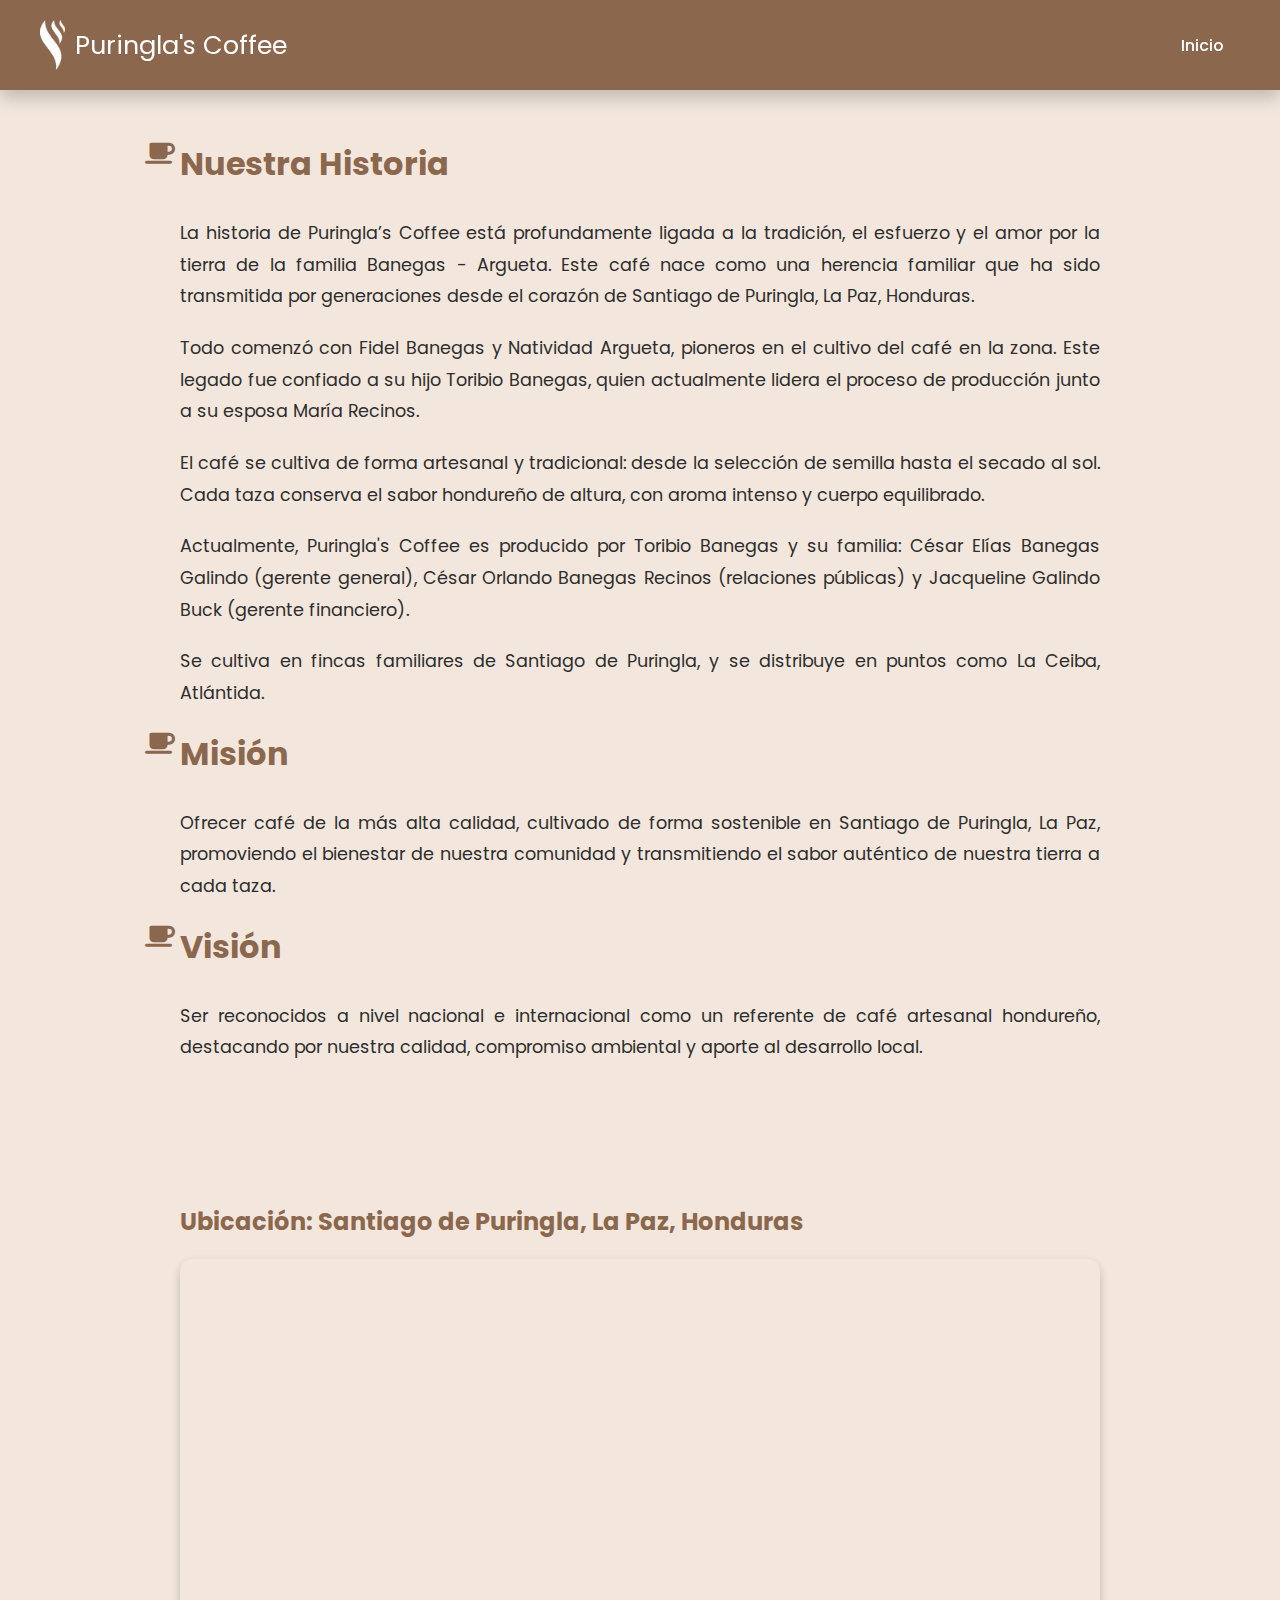
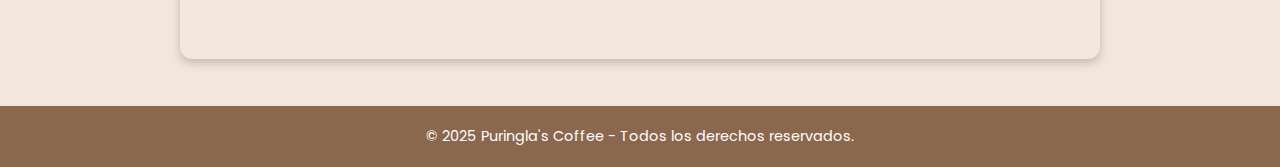
<file: historia.html>
<!DOCTYPE html>
<html lang="es">
<head>
  <meta charset="UTF-8">
  <meta name="viewport" content="width=device-width, initial-scale=1.0">
  <title>Puringla's Coffee</title>
  <link rel="stylesheet" href="https://cdnjs.cloudflare.com/ajax/libs/font-awesome/6.4.0/css/all.min.css"/>
  <link href="https://fonts.googleapis.com/css2?family=Miniver&family=Poppins:wght@300;500;700&display=swap" rel="stylesheet">
  <style>
    :root {
      --cafe: #8b674d;
      --beige: #f3e7dd;
      --oscuro: #2e2e2e;
    }

    * {
      box-sizing: border-box;
      padding: 0;
      margin: 0;
      font-family: 'Poppins', sans-serif;
    }

    body {
      background-color: var(--beige);
      color: var(--oscuro);
      scroll-behavior: smooth;
    }

    header {
      background-color: var(--cafe);
      color: white;
      padding: 20px 40px;
      display: flex;
      align-items: center;
      justify-content: space-between;
      position: fixed;
      top: 0;
      width: 100%;
      z-index: 10;
      box-shadow: 0 8px 16px rgba(0, 0, 0, 0.2);
      animation: slideDown 1s ease forwards;
    }

    @keyframes slideDown {
      from {
        transform: translateY(-100%);
        opacity: 0;
      }
      to {
        transform: translateY(0);
        opacity: 1;
      }
    }

    .logo {
      display: flex;
      align-items: center;
      gap: 10px;
      font-size: 1.6rem;
      font-family: 'Miniver', cursive;
    }

    .logo img {
      height: 50px;
    }

    nav a {
      color: white;
      text-decoration: none;
      font-weight: 500;
      font-size: 1rem;
      padding: 8px 16px;
      border-radius: 20px;
      transition: background 0.3s;
    }

    nav a:hover {
      background-color: rgba(255, 255, 255, 0.15);
    }

    .about-section {
      padding: 140px 40px 80px;
      max-width: 1000px;
      margin: auto;
      animation: fadeIn 2s ease forwards;
    }

    @keyframes fadeIn {
      0% { opacity: 0; transform: translateY(30px); }
      100% { opacity: 1; transform: translateY(0); }
    }

    .about-section h2 {
      font-size: 2rem;
      margin-bottom: 30px;
      color: var(--cafe);
      position: relative;
    }

    .about-section h2::after {
      content: "\f0f4";
      font-family: "Font Awesome 6 Free";
      font-weight: 900;
      font-size: 24px;
      color: var(--cafe);
      position: absolute;
      left: -35px;
      top: 0;
    }

    .about-section p {
      font-size: 1.1rem;
      line-height: 1.8;
      margin-bottom: 20px;
      text-align: justify;
    }

    .map-section {
      max-width: 1000px;
      margin: 40px auto;
      padding: 0 40px;
      animation: fadeIn 2s ease forwards;
    }

    .map-section h3 {
      font-size: 1.5rem;
      color: var(--cafe);
      margin-bottom: 20px;
    }

    .map-section iframe {
      width: 100%;
      height: 400px;
      border: 0;
      border-radius: 12px;
      box-shadow: 0 4px 10px rgba(0, 0, 0, 0.2);
    }

    footer {
      text-align: center;
      padding: 20px;
      background-color: var(--cafe);
      color: white;
      font-size: 0.9rem;
    }
  </style>
</head>
<body>

  <header>
    <div class="logo">
      <img src="BLANCO.png" alt="Logo">
      <span>Puringla's Coffee</span>
    </div>
    <nav>
      <a href="index.html">Inicio</a>
    </nav>
  </header>

  <section class="about-section" id="inicio">
    <h2>Nuestra Historia</h2>
    <p>
      La historia de Puringla’s Coffee está profundamente ligada a la tradición, el esfuerzo y el amor por la tierra de la familia Banegas - Argueta. Este café nace como una herencia familiar que ha sido transmitida por generaciones desde el corazón de Santiago de Puringla, La Paz, Honduras.
    </p>
    <p>
      Todo comenzó con Fidel Banegas y Natividad Argueta, pioneros en el cultivo del café en la zona. Este legado fue confiado a su hijo Toribio Banegas, quien actualmente lidera el proceso de producción junto a su esposa María Recinos.
    </p>
    <p>
      El café se cultiva de forma artesanal y tradicional: desde la selección de semilla hasta el secado al sol. Cada taza conserva el sabor hondureño de altura, con aroma intenso y cuerpo equilibrado.
    </p>
    <p>
      Actualmente, Puringla's Coffee es producido por Toribio Banegas y su familia: César Elías Banegas Galindo (gerente general), César Orlando Banegas Recinos (relaciones públicas) y Jacqueline Galindo Buck (gerente financiero).
    </p>
    <p>
      Se cultiva en fincas familiares de Santiago de Puringla, y se distribuye en puntos como La Ceiba, Atlántida.
    </p>
    <h2>Misión</h2>
<p>Ofrecer café de la más alta calidad, cultivado de forma sostenible en Santiago de Puringla, La Paz, promoviendo el bienestar de nuestra comunidad y transmitiendo el sabor auténtico de nuestra tierra a cada taza.</p>

<h2>Visión</h2>
<p>Ser reconocidos a nivel nacional e internacional como un referente de café artesanal hondureño, destacando por nuestra calidad, compromiso ambiental y aporte al desarrollo local.</p>

  </section>

  <section class="map-section">
    <h3>Ubicación: Santiago de Puringla, La Paz, Honduras</h3>
    <iframe src="https://www.google.com/maps/embed?pb=!1m18!1m12!1m3!1d3882.1017484143836!2d-87.99563142595405!3d14.051013290187633!2m3!1f0!2f0!3f0!3m2!1i1024!2i768!4f13.1!3m3!1m2!1s0x8f659a9fc06a16f3%3A0x27e17f7250b3d1f5!2sSantiago%20de%20Puringla%2C%20La%20Paz%2C%20Honduras!5e0!3m2!1ses!2shn!4v1722362188749!5m2!1ses!2shn" allowfullscreen="" loading="lazy" referrerpolicy="no-referrer-when-downgrade"></iframe>
  </section>

  <footer>
    &copy; 2025 Puringla's Coffee - Todos los derechos reservados.
  </footer>

</body>
</html>
</file>
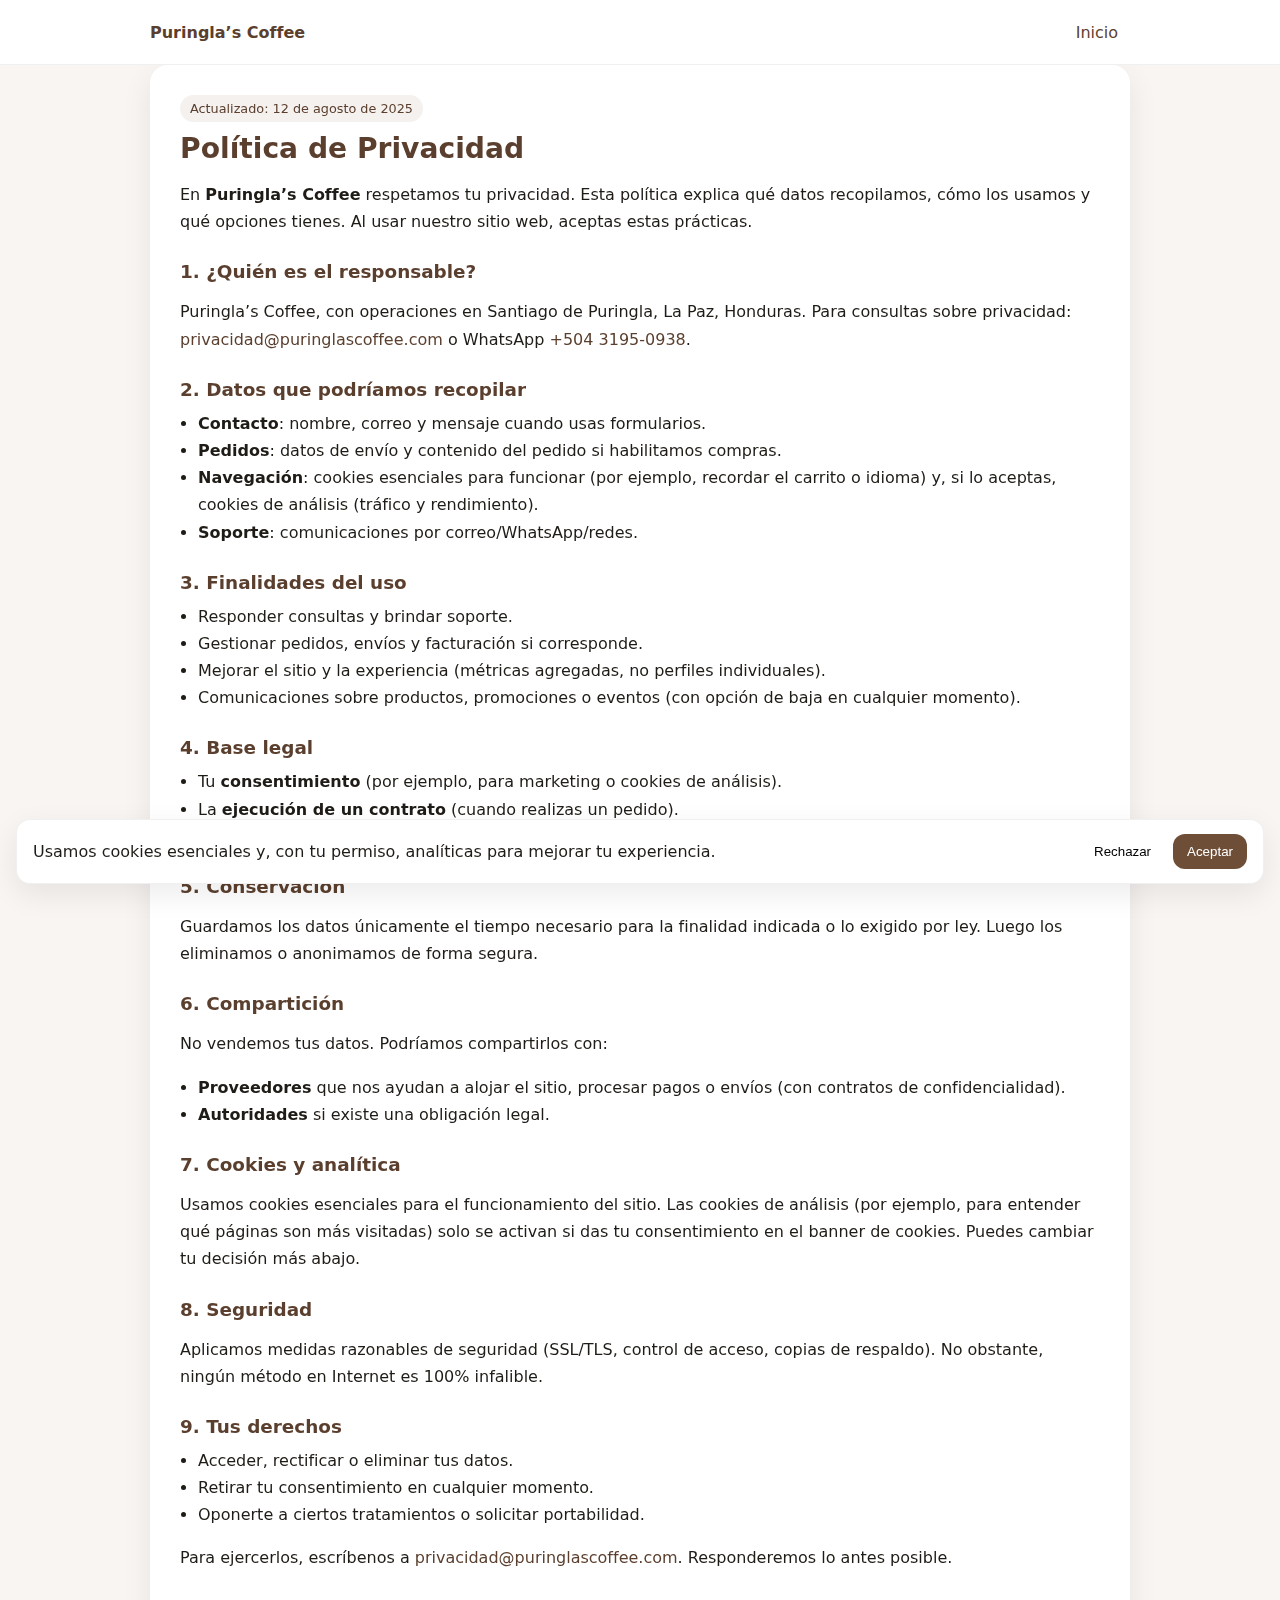
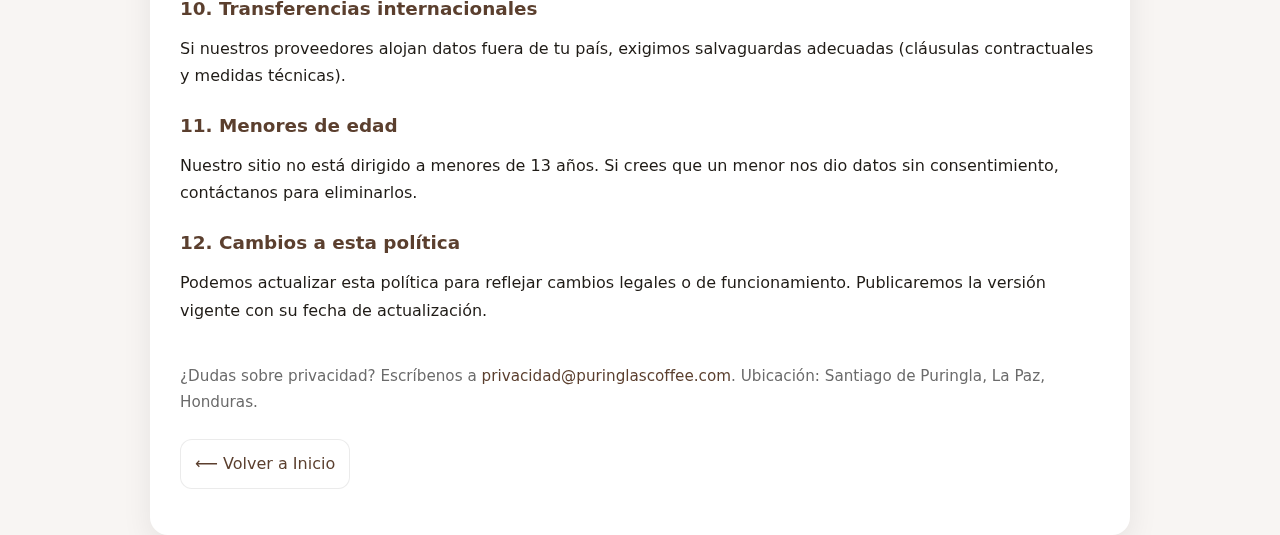
<file: politica.html>
<!doctype html>
<html lang="es">
<head>
  <meta charset="utf-8" />
  <meta name="viewport" content="width=device-width, initial-scale=1" />
  <title>Política de Privacidad | Puringla’s Coffee</title>
  <meta name="description" content="Política de privacidad de Puringla’s Coffee: cómo recopilamos, usamos y protegemos tus datos." />
  <style>
    :root{
      /* Colores base (café + blanco, minimalista) */
      --coffee: #6f4e37;     /* café tostado */
      --coffee-700:#5b3f2e;  
      --coffee-50:#f8f5f3;   
      --cream: #ffffff;      /* blanco */
      --ink: #1f1b16;        /* texto principal */
      --muted:#6b6b6b;       /* texto secundario */
      --ok:#2e7d32;          /* acentos accesibles */
      --danger:#c62828;      /* acentos accesibles */
      --shadow: 0 10px 30px rgba(0,0,0,.08);
      --radius: 18px;
    }
    html,body{margin:0;padding:0;font-family:system-ui,-apple-system,Segoe UI,Roboto,Inter,Arial,sans-serif;color:var(--ink);background:var(--coffee-50);} 
    a{color:var(--coffee-700);text-decoration:none}
    a:hover{text-decoration:underline}

    /* Header fijo minimalista */
    header{
      position:sticky;top:0;z-index:10;
      background:var(--cream);
      border-bottom:1px solid rgba(0,0,0,.06);
      backdrop-filter:saturate(140%) blur(6px);
    }
    .wrap{max-width:980px;margin:0 auto;padding:0 20px}
    .nav{display:flex;align-items:center;justify-content:space-between;height:64px}
    .brand{display:flex;align-items:center;gap:10px;font-weight:700;color:var(--coffee-700)}
    .bean{width:22px;height:22px;display:inline-block}
    .nav a{padding:8px 12px;border-radius:12px}
    .nav a:hover{background:rgba(111,78,55,.08)}

    main{padding:40px 20px}
    .card{
      background:var(--cream);
      box-shadow:var(--shadow);
      border-radius:var(--radius);
      padding:30px; 
      animation:fadeUp .6s ease both;
    }
    @keyframes fadeUp{from{opacity:0;transform:translateY(8px)}to{opacity:1;transform:translateY(0)}}

    h1{font-size:clamp(1.6rem, 2.2vw, 2.2rem);margin:10px 0 6px;color:var(--coffee-700)}
    h2{font-size:1.15rem;margin:26px 0 10px;color:var(--coffee-700)}
    p,li{line-height:1.7}
    .muted{color:var(--muted)}
    .badge{display:inline-block;font-size:.8rem;background:rgba(111,78,55,.08);color:var(--coffee-700);padding:6px 10px;border-radius:999px}

    .list{margin:0;padding-left:18px}
    .grid{display:grid;gap:16px}

    footer{margin:40px 0 24px;color:var(--muted);font-size:.95rem}

    /* Botón volver */
    .btn{display:inline-flex;align-items:center;gap:8px;border:1px solid rgba(0,0,0,.08);padding:10px 14px;border-radius:12px;background:var(--cream)}
    .btn:hover{box-shadow:var(--shadow)}

    /* Aviso cookies minimal */
    .cookiebar{position:fixed;left:16px;right:16px;bottom:16px;display:none;background:var(--cream);border:1px solid rgba(0,0,0,.06);box-shadow:var(--shadow);border-radius:14px;padding:14px 16px;gap:12px;align-items:center}
    .cookiebar.show{display:flex}
    .cookiebar p{margin:0}
    .cookie-actions{margin-left:auto;display:flex;gap:8px}
    .cookie-actions button{border:0;padding:10px 14px;border-radius:12px;cursor:pointer}
    .cookie-accept{background:var(--coffee);color:var(--cream)}
    .cookie-decline{background:transparent;border:1px solid rgba(0,0,0,.08)}

    /* Accesibilidad */
    @media (prefers-reduced-motion: reduce){
      *{animation:none !important;transition:none !important}
    }
  </style>
</head>
<body>
  <header>
    <div class="wrap nav">
      <div class="brand" aria-label="Puringla’s Coffee">
          <path d="M12 2c4.97 0 9 4.03 9 9 0 6.63-5.37 11-9 11S3 17.63 3 11C3 6.03 7.03 2 12 2Z" stroke="currentColor" stroke-width="1.5"/>
          <path d="M9.5 4.5c1 4 0 7 0 11s2 5 2 5" stroke="currentColor" stroke-width="1.5"/>
        </svg>
        <span>Puringla’s Coffee</span>
      </div>
      <nav>
        <a href="index.html" aria-label="Ir a Inicio">Inicio</a>
      </nav>
    </div>
  </header>

  <main class="wrap">
    <article class="card" role="article" aria-labelledby="titulo">
      <div class="badge" aria-label="Última actualización">Actualizado: 12 de agosto de 2025</div>
      <h1 id="titulo">Política de Privacidad</h1>
      <p>En <strong>Puringla’s Coffee</strong> respetamos tu privacidad. Esta política explica qué datos recopilamos, cómo los usamos y qué opciones tienes. Al usar nuestro sitio web, aceptas estas prácticas.</p>

      <h2>1. ¿Quién es el responsable?</h2>
      <p>Puringla’s Coffee, con operaciones en Santiago de Puringla, La Paz, Honduras. Para consultas sobre privacidad: <a href="mailto:privacidad@puringlascoffee.com">privacidad@puringlascoffee.com</a> o WhatsApp <a href="https://wa.me/50431950938">+504 3195-0938</a>.</p>

      <h2>2. Datos que podríamos recopilar</h2>
      <ul class="list">
        <li><strong>Contacto</strong>: nombre, correo y mensaje cuando usas formularios.</li>
        <li><strong>Pedidos</strong>: datos de envío y contenido del pedido si habilitamos compras.</li>
        <li><strong>Navegación</strong>: cookies esenciales para funcionar (por ejemplo, recordar el carrito o idioma) y, si lo aceptas, cookies de análisis (tráfico y rendimiento).</li>
        <li><strong>Soporte</strong>: comunicaciones por correo/WhatsApp/redes.</li>
      </ul>

      <h2>3. Finalidades del uso</h2>
      <ul class="list">
        <li>Responder consultas y brindar soporte.</li>
        <li>Gestionar pedidos, envíos y facturación si corresponde.</li>
        <li>Mejorar el sitio y la experiencia (métricas agregadas, no perfiles individuales).</li>
        <li>Comunicaciones sobre productos, promociones o eventos (con opción de baja en cualquier momento).</li>
      </ul>

      <h2>4. Base legal</h2>
      <ul class="list">
        <li>Tu <strong>consentimiento</strong> (por ejemplo, para marketing o cookies de análisis).</li>
        <li>La <strong>ejecución de un contrato</strong> (cuando realizas un pedido).</li>
        <li><strong>Interés legítimo</strong> para operar y mantener la seguridad del sitio.</li>
      </ul>

      <h2>5. Conservación</h2>
      <p>Guardamos los datos únicamente el tiempo necesario para la finalidad indicada o lo exigido por ley. Luego los eliminamos o anonimamos de forma segura.</p>

      <h2>6. Compartición</h2>
      <p>No vendemos tus datos. Podríamos compartirlos con:
      <ul class="list">
        <li><strong>Proveedores</strong> que nos ayudan a alojar el sitio, procesar pagos o envíos (con contratos de confidencialidad).</li>
        <li><strong>Autoridades</strong> si existe una obligación legal.</li>
      </ul>
      </p>

      <h2>7. Cookies y analítica</h2>
      <p>Usamos cookies esenciales para el funcionamiento del sitio. Las cookies de análisis (por ejemplo, para entender qué páginas son más visitadas) solo se activan si das tu consentimiento en el banner de cookies. Puedes cambiar tu decisión más abajo.</p>

      <h2>8. Seguridad</h2>
      <p>Aplicamos medidas razonables de seguridad (SSL/TLS, control de acceso, copias de respaldo). No obstante, ningún método en Internet es 100% infalible.</p>

      <h2>9. Tus derechos</h2>
      <ul class="list">
        <li>Acceder, rectificar o eliminar tus datos.</li>
        <li>Retirar tu consentimiento en cualquier momento.</li>
        <li>Oponerte a ciertos tratamientos o solicitar portabilidad.</li>
      </ul>
      <p>Para ejercerlos, escríbenos a <a href="mailto:privacidad@puringlascoffee.com">privacidad@puringlascoffee.com</a>. Responderemos lo antes posible.</p>

      <h2>10. Transferencias internacionales</h2>
      <p>Si nuestros proveedores alojan datos fuera de tu país, exigimos salvaguardas adecuadas (cláusulas contractuales y medidas técnicas).</p>

      <h2>11. Menores de edad</h2>
      <p>Nuestro sitio no está dirigido a menores de 13 años. Si crees que un menor nos dio datos sin consentimiento, contáctanos para eliminarlos.</p>

      <h2>12. Cambios a esta política</h2>
      <p>Podemos actualizar esta política para reflejar cambios legales o de funcionamiento. Publicaremos la versión vigente con su fecha de actualización.</p>


      </div>

      <footer>
        <p>¿Dudas sobre privacidad? Escríbenos a <a href="mailto:privacidad@puringlascoffee.com">privacidad@puringlascoffee.com</a>. Ubicación: Santiago de Puringla, La Paz, Honduras.</p>
      </footer>

      <p><a class="btn" href="index.html">⟵ Volver a Inicio</a></p>
    </article>
  </main>

  <!-- Aviso simple de cookies -->
  <div class="cookiebar" id="cookiebar" role="dialog" aria-live="polite" aria-label="Banner de cookies">
    <p>Usamos cookies esenciales y, con tu permiso, analíticas para mejorar tu experiencia.</p>
    <div class="cookie-actions">
      <button class="cookie-decline" id="cookie-decline">Rechazar</button>
      <button class="cookie-accept" id="cookie-accept">Aceptar</button>
    </div>
  </div>

  <script>
    // Utilidad mínima para consentimiento de cookies
    const KEY = 'puringlas_cookie_consent_v1';
    const bar = document.getElementById('cookiebar');
    const saved = localStorage.getItem(KEY);
    if(!saved){ bar.classList.add('show'); }

    function setConsent(value){
      localStorage.setItem(KEY, value);
      bar.classList.remove('show');
    }

    document.getElementById('cookie-accept').addEventListener('click', ()=>setConsent('accepted'));
    document.getElementById('cookie-decline').addEventListener('click', ()=>setConsent('declined'));

    // Botones dentro de la página para cambiar decisión
    document.getElementById('btn-accept').addEventListener('click', ()=>setConsent('accepted'));
    document.getElementById('btn-decline').addEventListener('click', ()=>setConsent('declined'));
  </script>
</body>
</html>
</file>
